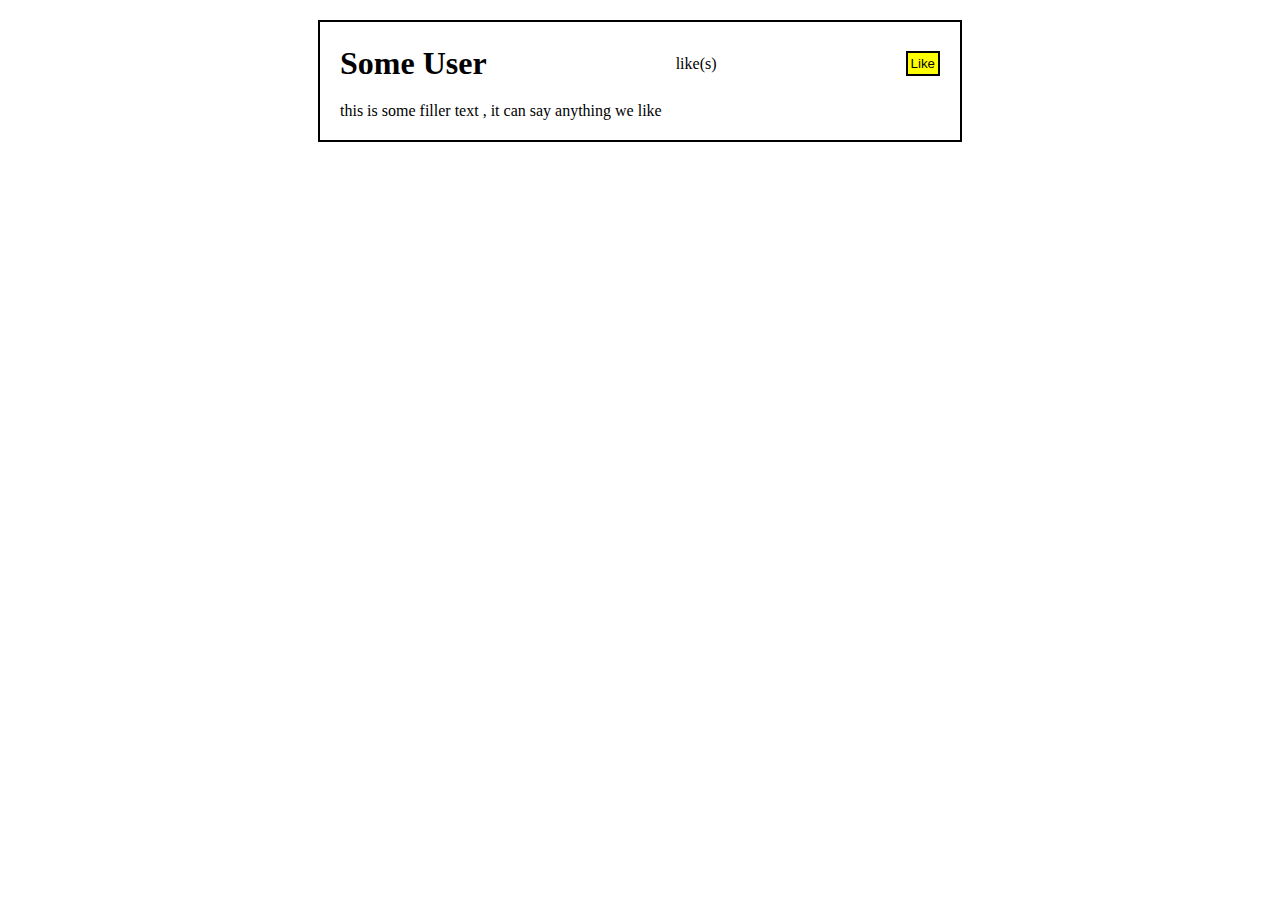
<file: index.html>
<!DOCTYPE html>
<html lang="es">
<head>
    <meta charset="UTF-8">
    <meta name="viewport" content="width=device-width, initial-scale=1.0">
    <title>Me gusta</title>
    <link rel="stylesheet" href="css/style.css">
</head>
<body>

    <div class="container">
      <!--separar en dos filas -->
      <div class="row">
         <h1> Some User</h1>
         <p>
           <span id="numero">  </span> like(s)
        </p>
         <button onclick="me_gusta()"> Like</button>
    </div>

 
        <p class="parrafo2">
          <br>
         this is some filler text , it can say anything we like

        </p>
   </div>
    <script src="js/script.js"></script>
</body>
</html>
</file>
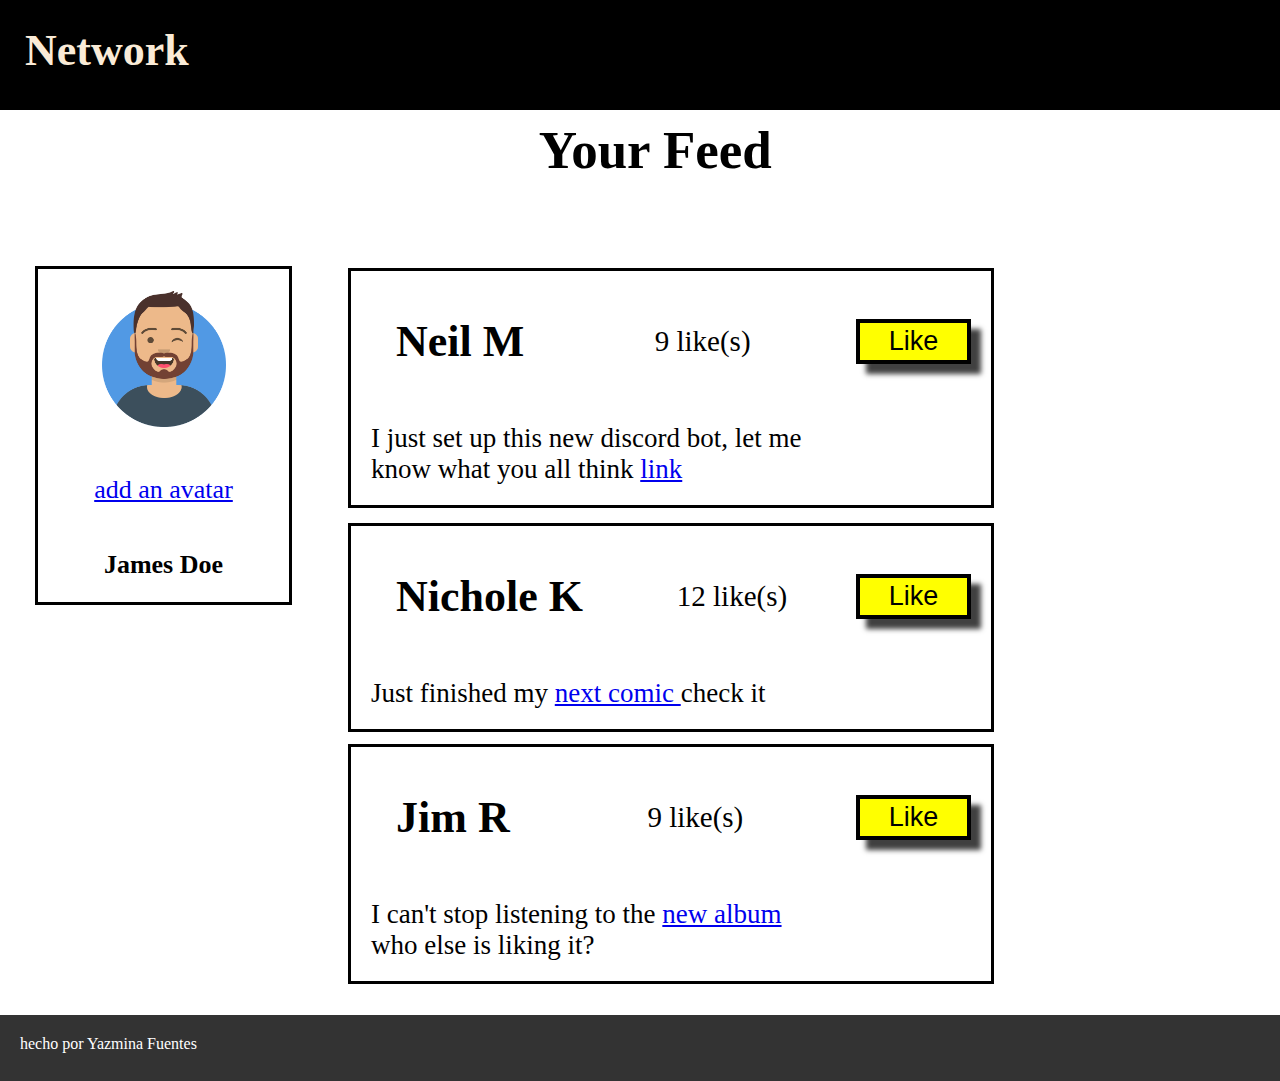
<file: me_gusta_partDos/index2.html>
<!DOCTYPE html>
<html lang="es">
<head>
    <meta charset="UTF-8">
    <meta name="viewport" content="width=device-width, initial-scale=1.0">
    <title>me gusta dos</title>
    <link rel="stylesheet" href="css/style2.css">
</head>
<body>
    <!-- aca empieza la cabecera de mi pagina -->
    <header class="top">
        <nav>
          <h1> Network</h1>
        </nav>
         <p class="parrafotop"> Your Feed</p>
    </header>
    <!-- ava termina la cabecera de mi pagina -->

     <div class="madre">
    <!-- aca comienza mi contenedor principal cual sera separado por dos contenedores  de izquerda a derecha -->
  <div class="container">
    <!-- contenedor izquerdo -->
      <div class="row0">
        <div class="img0">
            <img class="img1" src="img/avatar.png">
        </div>
        <div>
            <a class="ancla"href="#"> add an avatar</a>
        </div>
        <p class="parrafoCard"> James Doe</p>
     </div>


<!-- aca termina el contenedor izquerdo -->
 <!--  cominienza contenedor derecho cual sera separado por 3 bloques -->

 <div class="container2">
      <!--separar en tres filas -->
      <div class="rowDos">
         <h1 class="tituloDos"> Neil M </h1>
         <p class="prf">
            <span id="post-1"> 9 </span> like(s)
        </p>
         <button class="btn1" onclick="like(0)"> Like</button>
    </div>

 
        <p class="parrafoDos">
          <br>
       I just set up this new discord bot, let me <br>
       know what you all think <a href="#"> link</a>

        </p>
   </div>
<!--  aca termina el primer contenedor derecho -->


<div class="container3">
    <!--separar en tres filas -->
    <div class="rowTres">
       <h1 class="tituloTres"> Nichole K</h1>
       <p class="prf3">
         <span id="post-2"> 12</span> like(s)
      </p>
       <button class="btn2" onclick="like(1)"> Like</button>
  </div>


      <p class="parrafoTres">
        <br>
     Just finished my  <a href="#"> next comic
     </a> check it 

      </p>
 </div>

<!--  aca termina el segundo contenedor derecho -->


<!-- 3ra final -->

<div class="container4">
    <!--separar en tres filas -->
    <div class="rowFour">
       <h1 class="tituloFour"> Jim R</h1>
       <p class="prf4">
         <span id="post-3"> 9</span> like(s)
      </p>
       <button class="btn3" onclick="like(2)"> Like</button>
  </div>


      <p class="parrafoFour">
        <br>
     I can't stop listening to the  <a href="#"> new album <br>
     </a> who else is liking it?

      </p>
 </div>

 <footer>
     hecho por Yazmina Fuentes
 </footer>

      </div>
    </div>
   <script src="js/script2.js"></script>
 </body>
</html>
</file>
<file: css/style.css>
*{
margin: 0;
padding: 0;
border: 0;
}

.container{
    width: 600px;
    border: 2px solid black;
    margin: 0 auto; /* para que el texto de adentro se centre bien  */
    padding: 20px; 
    margin-top: 20px;
   }
    

     .row{
        display: flex;
        align-items: center; /* aliniacion  vertical  */
        justify-content: space-between;

  
  
      margin-top: 3px;
    }    



.parrafo2{
   margin-top: 2px;
}


    
 button{
    background-color: yellow;
    padding: 3px;
    box-shadow: 2px 2px o black;
    border: 2px solid black;
    cursor: pointer;
 }

 button:hover{

   background-color: green;
   border: 3px solid rgb(24, 81, 24);

 }
</file>
<file: me_gusta_partDos/css/style2.css>
*{
    padding: 0;
    margin: 0;
    border: 0;
}

.top{
 background-color: black;
 display: flex;
 height: 110px;
 }
 
 h1{
    color: antiquewhite;
    margin: 25px;
    font-weight: bolder;
    font-size: 44px;
 }

 .parrafotop{
    color: rgb(249, 247, 247);
    position: relative;
    top: 120px;
    left: 325px;
    color: black;
    font-size: 53px;
    font-weight: bold;
}
/* aca termina el encabezado  */

.row0{
    display: flex;
    border: 3px solid black;
    width: 251px;
    height: 333px;
    margin-top: 156px;
    margin-left: 35px;
    flex-direction: column;
    align-items: center;
    justify-content: space-around;
}
.img1{
    width: 124px;
    
}

.ancla  {
    font-size: 26px;
}
.parrafoCard{
    font-size: 26px;
    font-weight: bold;

}

/* aca termina contenedor izquerdo */
 
/*  comienza parte derecha del contenedor */


.container2{
    width: 600px;
    border: 3px solid black;
    margin: 0 auto; /* para que el texto de adentro se centre bien  */
    padding: 20px; 
    position: absolute;
    top: 268px;
    left: 348px;
}
.rowDos{
    display: flex;
    align-items: center; /* aliniacion  vertical  */
    justify-content: space-between;
}

/* estas dos partes son solo el posicionamiento del contenedor  */
.tituloDos  {
    color: black;
}

.prf{
    font-size: 29px
}

.btn1{

    background-color: yellow;
    padding: 3px;

    box-shadow: 10px 10px 5px 0px rgba(0,0,0,0.75);
    -webkit-box-shadow: 10px 10px 5px 0px rgba(0,0,0,0.75);
    -moz-box-shadow: 10px 10px 5px 0px rgba(0,0,0,0.75);
    
    border: 4px solid black;
    cursor: pointer;
    font-size: 27px;
    width: 115px;
    

 }

.btn1:hover{

    background-color: rgb(70, 255, 70);
}

.parrafoDos{
 font-size:27px ;

}


/*  aca termina el primer container derecho */



.container3{
    width: 600px;
    border: 3px solid black;
    margin: 0 auto; /* para que el texto de adentro se centre bien  */
    padding: 20px; 
    position: absolute;
    top: 523px;
    left: 348px;
}
.rowTres{
    display: flex;
    align-items: center; /* aliniacion  vertical  */
    justify-content: space-between;
}

/* estas dos partes son solo el posicionamiento del contenedor  */
.tituloTres  {
    color: black;
}

.prf3{
    font-size: 29px
}

.btn2{

    background-color: yellow;
    padding: 3px;
    box-shadow: 10px 10px 5px 0px rgba(0,0,0,0.75);
    -webkit-box-shadow: 10px 10px 5px 0px rgba(0,0,0,0.75);
    -moz-box-shadow: 10px 10px 5px 0px rgba(0,0,0,0.75);


    border: 4px solid black;
    cursor: pointer;
    font-size: 27px;
    width: 115px;

 }

.btn2:hover{

    background-color: rgb(70, 255, 70);
}

.parrafoTres{
 font-size:27px ;

}

/*  termina la 2da contenedor */

/* 3ra ultimo */

.container4{
    width: 600px;
    border: 3px solid black;
    margin: 0 auto; /* para que el texto de adentro se centre bien  */
    padding: 20px; 
    position: absolute;
    top: 744px;
    left: 348px;
}
.rowFour{
    display: flex;
    align-items: center; /* aliniacion  vertical  */
    justify-content: space-between;
}

/* estas dos partes son solo el posicionamiento del contenedor  */
.tituloFour  {
    color: black;
}

.prf4{
    font-size: 29px
}

.btn3{

    background-color: yellow;
    padding: 3px;
    box-shadow: 10px 10px 5px 0px rgba(0,0,0,0.75);
    -webkit-box-shadow: 10px 10px 5px 0px rgba(0,0,0,0.75);
    -moz-box-shadow: 10px 10px 5px 0px rgba(0,0,0,0.75);



    border: 4px solid black;
    cursor: pointer;
    font-size: 27px;
    width: 115px;

 }

.btn3:hover{

    background-color: rgb(70, 255, 70);
}

.parrafoFour{
 font-size:27px ;

}

.espacio-pie-pagina{
    width: 20px;
    height: 20px; /* Ajusta el valor según tus necesidades */
    background-color:black; /* Opcional: Cambia el color de fondo según tus preferencias */
}

footer {
    margin-top: 410px;
    background-color: #333; /* Cambia el color de fondo según tus preferencias */
    color: #fff; /* Cambia el color del texto según tus preferencias */
    padding: 20px; /* Ajusta el relleno según tus necesidades */
    height: 26px;
}
</file>
